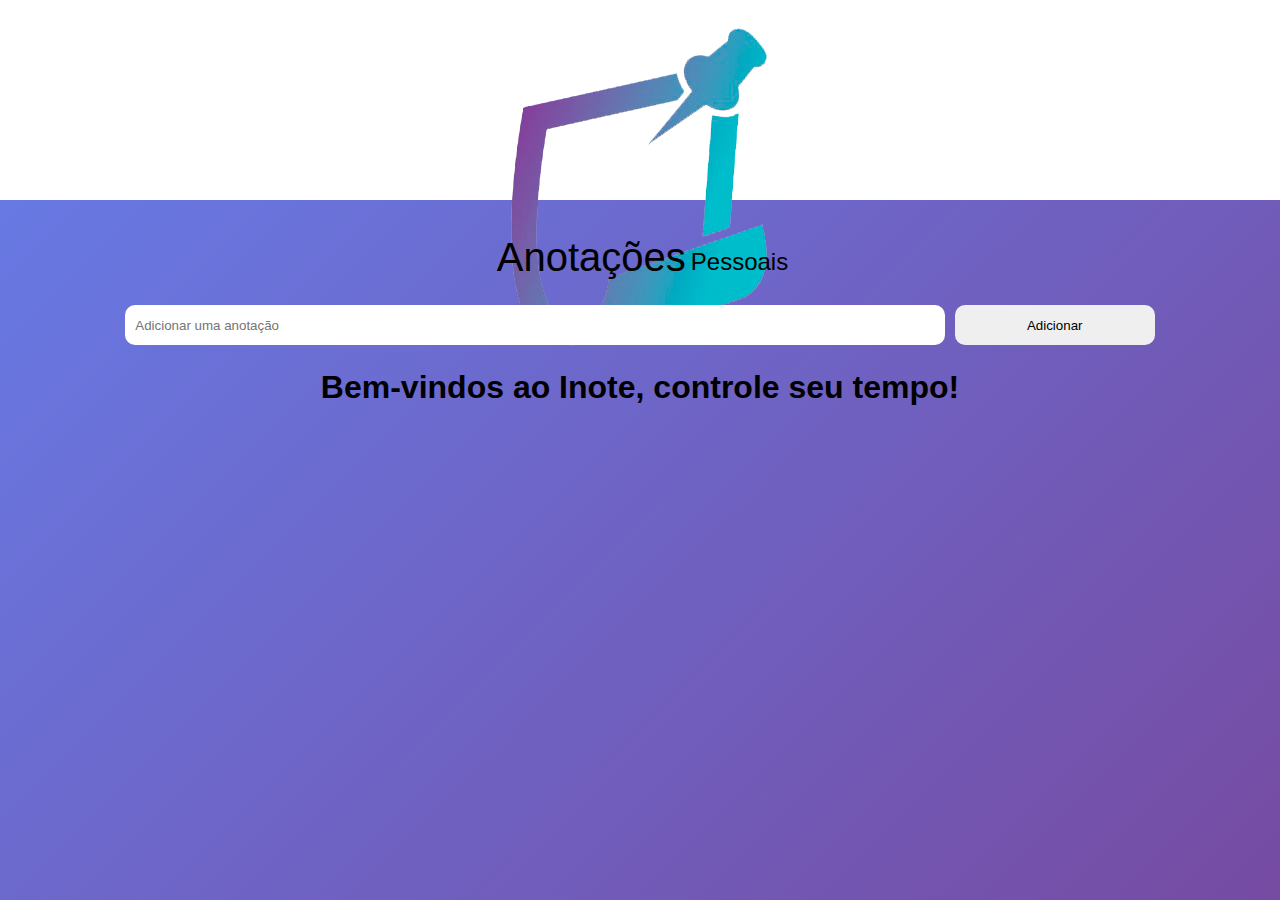
<file: index.html>
<!DOCTYPE html>
<html lang="pt-br">

<head>
    <!-- Metatags -->
    <meta charset="utf-8" />
    <meta name="viewport" content="width=device-width, initial-scale=1" />
    <meta name="theme-color" content="#000000" />
    <meta name="INote" content="Site para você se organizar e não esquecer de mais nenhuma tarefa." />

    <!-- FaviIcon -->
    <link rel="icon" href="images/inoteLogo1.png" />

    <!-- Css -->
    <link rel="stylesheet" type="text/css" href="css/index.css">

    <title>INote | Bem-vindo!</title>
</head>

<body>
    <div class="navBar">
        <img src="images/inoteLogo1.png" alt="Logo Inote">
        <h1> Bem-vindos ao Inote, controle seu tempo! </h1>
    </div>

    <div class="content">
        <div class="title">
            <h1> Anotações</h1>
            <h2> Pessoais</h2>
        </div>
        <div class="add">
            <form action="/sendNote.php" method="post">
                <input type="text" name="note" id="note" placeholder="Adicionar uma anotação" required>
                <button type="submit">Adicionar</button>
            </form>
        </div>
        <div class="show">

        </div>
    </div>


</body>

</html>
</file>
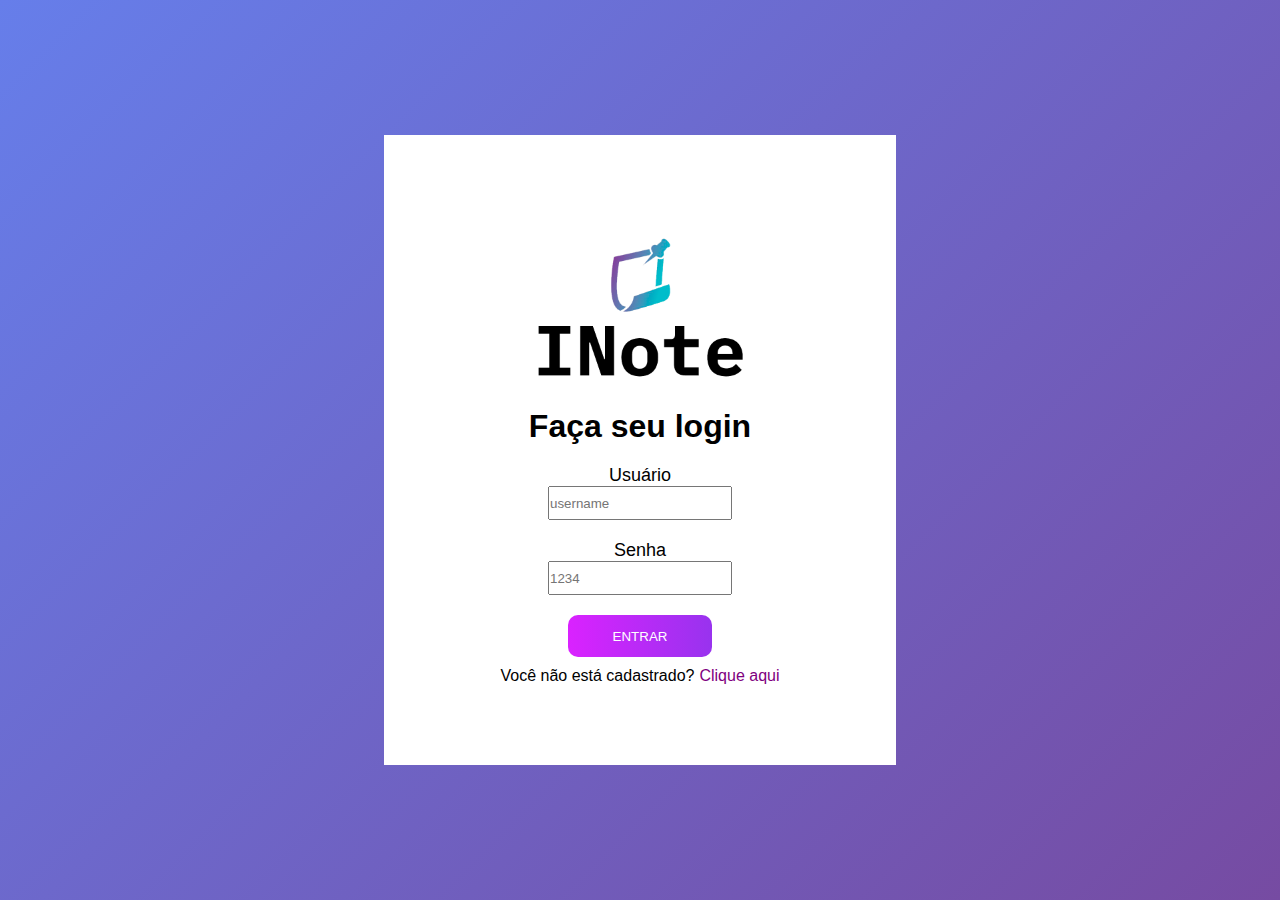
<file: login.html>
<!DOCTYPE html>
<html lang="pt-br">

<head>
    <!-- Metatags -->
    <meta charset="utf-8" />
    <meta name="viewport" content="width=device-width, initial-scale=1" />
    <meta name="theme-color" content="#000000" />
    <meta name="INote" content="Site para você se organizar e não esquecer de mais nenhuma tarefa." />

    <!-- FaviIcon -->
    <link rel="icon" href="images/inoteLogo1.png" />

    <!-- Css -->
    <link rel="stylesheet" type="text/css" href="css/login.css">

    <title>INote | Login</title>
</head>

<body>

    <div class="login">

        <img src="./images/inoteLogo2.png">

        <h1>Faça seu login</h1>

        <form action="/sendLogin.php" method="post">
            <label for="user">Usuário</label>
            <input type="text" name="user" id="user" placeholder="username" required />

            <label for="password">Senha</label>
            <input type="password" name="password" id="password" placeholder="1234" required />

            <button type="submit" class="btn-grad">Entrar</button>

            <div class="register">
                <p>Você não está cadastrado?</p><a href="/register.html">Clique aqui</a>
            </div>
        </form>
    </div>

</body>

</html>
</file>
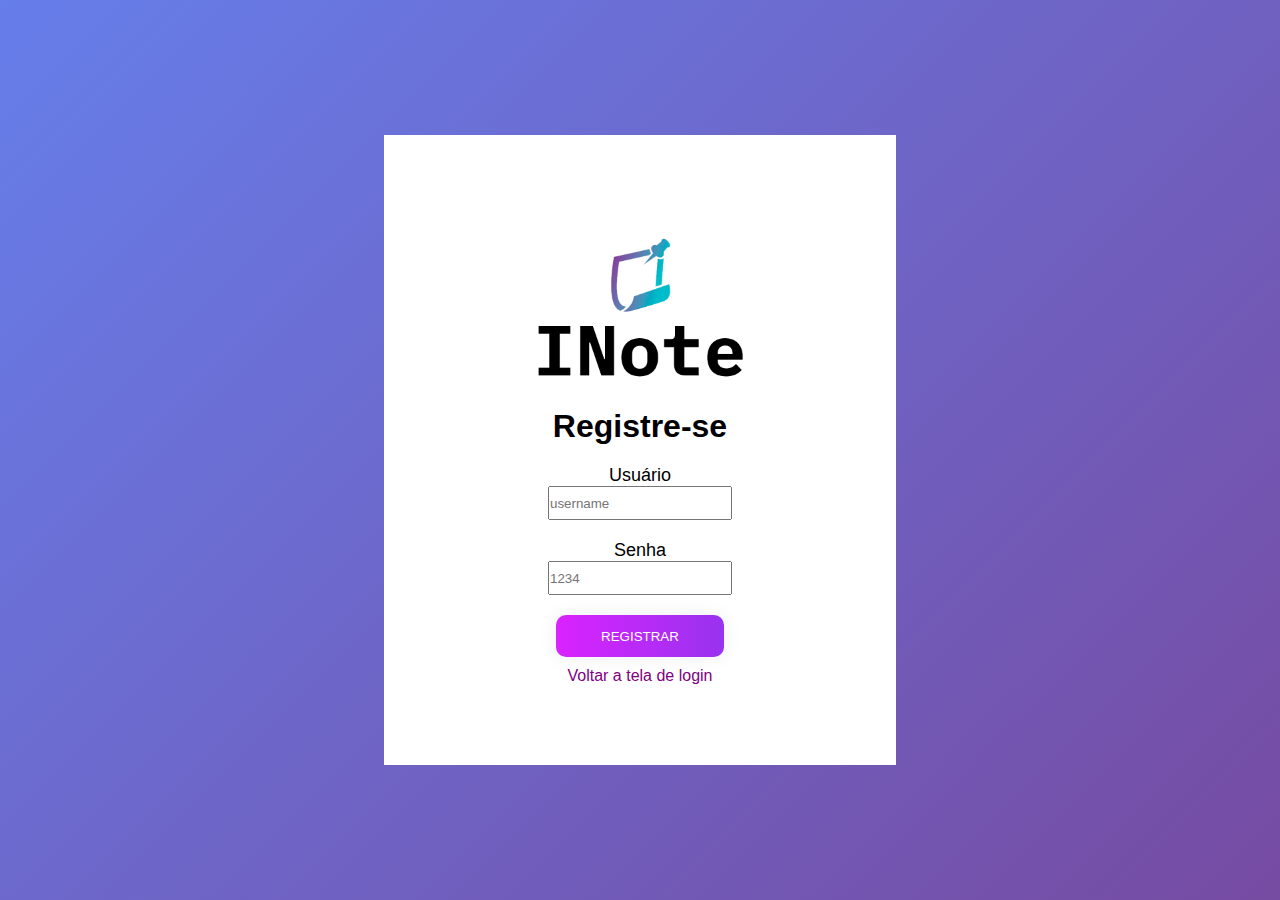
<file: register.html>
<!DOCTYPE html>
<html lang="pt-br">

<head>
    <!-- Metatags -->
    <meta charset="utf-8" />
    <meta name="viewport" content="width=device-width, initial-scale=1" />
    <meta name="theme-color" content="#000000" />
    <meta name="INote" content="Site para você se organizar e não esquecer de mais nenhuma tarefa." />

    <!-- FaviIcon -->
    <link rel="icon" href="images/inoteLogo1.png" />

    <!-- Css -->
    <link rel="stylesheet" type="text/css" href="/css/register.css">

    <title>INote | Cadastro</title>
</head>

<body>

    <div class="register">

        <img src="./images/inoteLogo2.png">

        <h1>Registre-se</h1>

        <form method="post" action="/sendRegister.php" onsubmit="return validarRegister();">
            <label for="user">Usuário</label>
            <input type="text" name="user" id="user" placeholder="username" required />

            <class class="userAlready" id="userAlready" style="display: none">
                <p>Esse nome de usuário ja existe.</p>
            </class>

            <label for="password">Senha</label>
            <input type="password" name="password" id="password" placeholder="1234" required />

            <button type="submit" class="btn-grad">Registrar</button>
        </form>

        <div class="cancel">
            <a href="/login.html">Voltar a tela de login</a>
        </div>
    </div>

</body>

</html>
</file>
<file: css/index.css>
/* Configurações Gerais */

* {
    padding: 0;
    margin: 0;
    font-family: 'Segoe UI', Tahoma, Geneva, Verdana, sans-serif;
}

body,
html {
    height: 100%;
}

body {
    background-image: linear-gradient(135deg, #667eea 0%, #764ba2 100%);
}

/* Css para o cabeçalho */

div.navBar div {
    display: flex;
    justify-content: center;
    align-items: center;
    height: 130px;
}

div.navBar div h1 {
    font-weight: 300;
    font-size: 1.8em;
}

div.navBar div img {
    width: 100px;
}

div.navBar {
    display: flex;
    flex-direction: column;
    height: 200px;
    background-color: white;
    align-items: center;
}

.btn-grad {
    background-image: linear-gradient(to right, #232526 0%, #414345 51%, #232526 100%)
}

.btn-grad {
    text-decoration: none;
    font-size: 1em;
    padding: 15px 55px;
    text-align: center;
    text-transform: uppercase;
    transition: 0.5s;
    background-size: 100% auto;
    color: white;
    border-radius: 10px;
    border: none;
    display: block;
}

.btn-grad:hover {
    background-position: right center;
    color: #fff;
    text-decoration: none;
}

/* Css para o conteúdo abaixo do cabeçalho */

div.content {
    margin: 0 auto;
    display: flex;
    flex-direction: column;
    align-items: center;
}

/* Css para o titulo */

div.title {
    margin-top: 30px;
    display: flex;
    flex-direction: row;
    align-items: center;
}

div.title h1 {
    font-weight: 500;
    font-size: 2.5em;
    padding: 5px;
}

div.title h2 {
    font-weight: 400;
    font-size: 1.5em;
    margin-top: 8px;
}

/* Css para a parte de adição de anotações */

div.add {
    display: flex;
    flex-direction: row;
    justify-content: center;
    align-items: center;
    margin-top: 20px;
}

div.add input {
    height: 20px;
    border-radius: 10px;
    border: none;
    width: 800px;
    padding: 10px;
    margin-right: 5px;
}

div.add button {
    height: 40px;
    width: 200px;
    border-radius: 10px;
    border: none;
}

@media (max-width: 768px) {
    div.add input {
        margin-left: 10px;
        width: 270px;
    }

    div.add button {
        margin-right: 10px;
        width: 70px;
    }
}

@media (min-width: 768px) {
    @media (max-width: 1200px) {
        div.add input {
            margin-left: 10px;
            width: 600px;
        }

        div.add button {
            margin-right: 10px;
            width: 100px;
        }
    }
}

/* Css para parte de mostrar anotações */

table {
    margin: 20px;
}

table th {
    font-size: 1.5em;
    font-weight: 300;
    text-align: left;
}

table th.anotacoes {
    width: 80vh;
}

td.note {
    font-weight: 700;
}

button.actions {
    padding: 5px 30px;
    border-radius: 10px; 
    border: none;
    margin: 5px 1px;
}
</file>
<file: css/login.css>
* {
    padding: 0;
    margin: 0;
    font-family: 'Segoe UI', Tahoma, Geneva, Verdana, sans-serif;
}

body,
html {
    height: 100%;
}

body {
    background-image: linear-gradient(135deg, #667eea 0%, #764ba2 100%);
    display: flex;
    align-items: center;
    justify-content: center;
}


div.login {
    align-items: center;
    justify-content: center;
    text-align: center;
    width: 40%;
    height: 70%;
    background-color: white;
    display: flex;
    flex-direction: column;
}

div.register {
    display: flex;
}

img {
    width: 30vh;
    margin-bottom: 10px;
}

h1 {
    margin-bottom: 10px;
}

form {
    display: flex;
    flex-direction: column;
    align-items: center;
}

label {
    font-weight: 500;
    margin-top: 10px;
    font-size: 2vh;
}

input {
    width: 20vh;
    height: 30px;
    margin-bottom: 10px;
}

.btn-grad {
    background-image: linear-gradient(to right, #DA22FF 0%, #9733EE 51%, #DA22FF 100%);
}

.btn-grad {
    margin: 10px;
    padding: 1.5vh 5vh;
    text-align: center;
    text-transform: uppercase;
    background-size: 200% auto;
    color: white;
    border-radius: 10px;
    display: block;
    border: 0px;
}

.btn-grad:hover {
    background-position: right center;
    /* change the direction of the change here */
    color: #fff;
    text-decoration: none;
}

div.register a {
    margin-left: 5px;
    text-decoration: none;
    color: purple;
}

/* Configuração para telas de celular */

@media (max-width: 900px) {
    div.login {
        width: 90%;
        height: 90%;
    }
}

/* Divs de error */

div.messageError {
    background-color: #ff9999;
    border-radius: 10px;
    padding: 10px 20px;
}
</file>
<file: css/register.css>
* {
    padding:0;
    margin:0;
    font-family:'Segoe UI', Tahoma, Geneva, Verdana, sans-serif;
  }

body, html {
    height: 100%;
}

body {
    background-image: linear-gradient(135deg, #667eea 0%, #764ba2 100%);
    display: flex;
    align-items: center;
    justify-content: center;
}

div.register {
    align-items: center;
    justify-content: center;
    text-align: center;
    width: 40%;
    height: 70%;
    background-color: white;
    display: flex;
    flex-direction: column;
}

img {
    width: 30vh; 
    margin-bottom: 10px;  
}

h1 {
    margin-bottom: 10px;
}

form {
    display: flex;
    flex-direction: column;
    align-items: center;
}

label {
    font-weight: 500;
    margin-top: 10px;
    font-size: 2vh;
}

input {
    width: 20vh;
    height: 30px;
    margin-bottom: 10px;
}

.btn-grad {
    background-image: linear-gradient(to right, #DA22FF 0%, #9733EE  51%, #DA22FF  100%);
}
.btn-grad {
   margin: 10px;
   padding: 1.5vh 5vh;
   text-align: center;
   text-transform: uppercase;
   background-size: 200% auto;
   color: white;            
   box-shadow: 0 0 20px #eee;
   border-radius: 10px;
   display: block;
   border: 0px;
 }

 .btn-grad:hover {
   background-position: right center; /* change the direction of the change here */
   color: #fff;
   text-decoration: none;
 }

 div.cancel a {
     text-decoration: none;
     color: purple;
 }

 /* Configuração para telas de celular */

@media (max-width: 900px) {
    div.register {
        width: 90%;
        height: 90%;
    }
}

/* Divs de error */

div.messageError {
    background-color: #ff9999;
    border-radius: 10px;
    padding: 10px 20px;
}

div.success {
    background-color: #99ffbb;
    border-radius: 10px;
    padding: 10px 20px;
}
</file>
